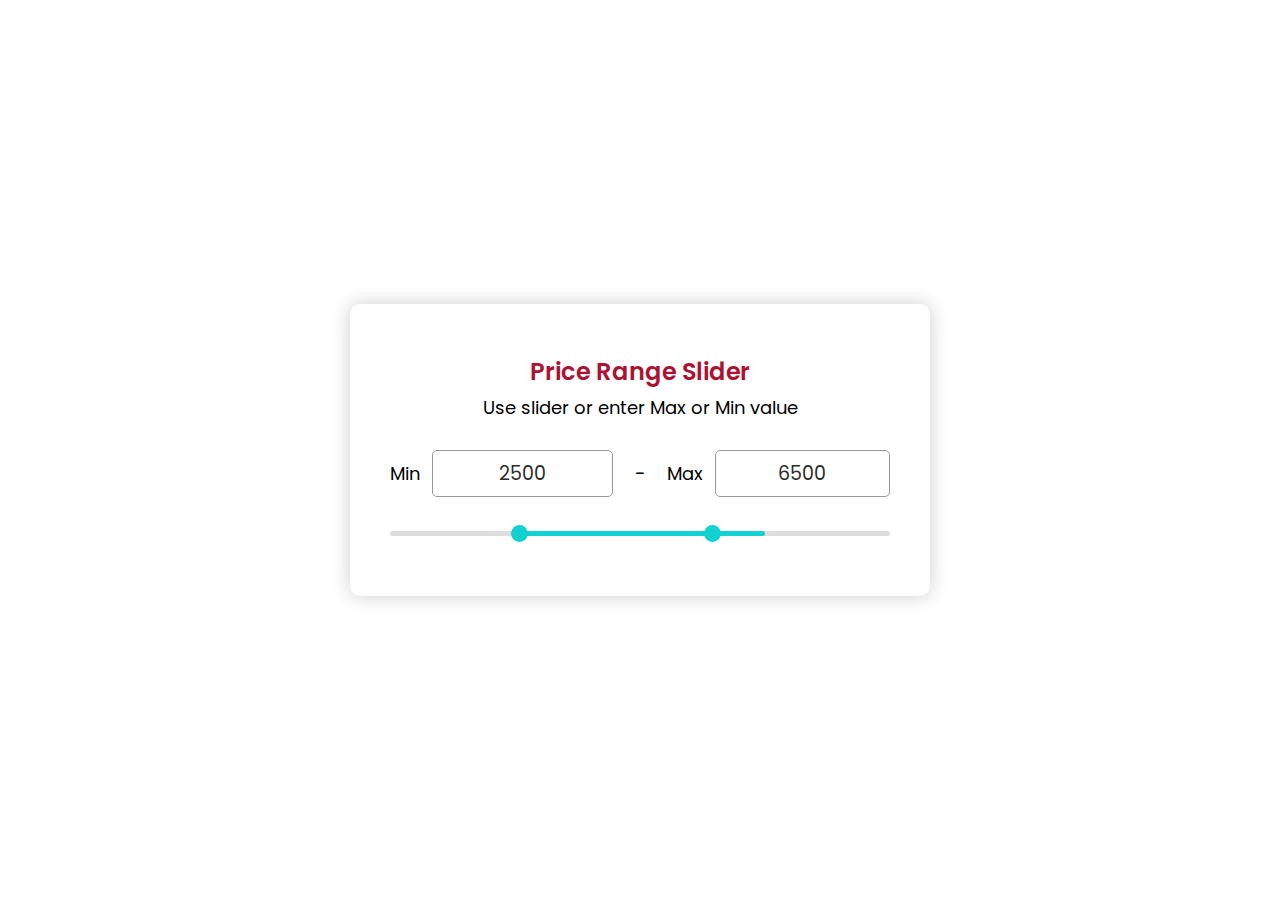
<file: Price range slider/index.html>
<!DOCTYPE html>
<html lang="en">
<head>
    <meta charset="UTF-8">
    <meta name="viewport" content="width=device-width, initial-scale=1.0">
    <link rel="stylesheet" href="/Price range slider/style.css">
    <title>Price range slider</title>
</head>
<body>
    <div class="main">
        <header>
            <h2>Price Range Slider</h2>
            <p>Use slider or enter Max or Min value</p>
        </header>
        <div class="PriceInput">
            <div class="pricefield">
                <span>Min</span>
                <input type="number" class="Min_input" value="2500">
            </div>
            <div class="custom_wrapper">-</div>
            <div class="pricefield">
                <span>Max</span>
                <input type="number" class="Max_input" value="6500">
            </div>
        </div>
        <div class="slider">
            <div class="progress"></div>
        </div>
        <!-- range input -->
        <div class="range_input">
            <input type="range" class="min_range" min="0" max="10000" value="2500" step="100">
            <input type="range" class="max_range" min="0" max="10000" value="6500" step="100">
        </div>
    </div>
    <script src="/Price range slider/index.js"></script>
</body>
</html>
</file>
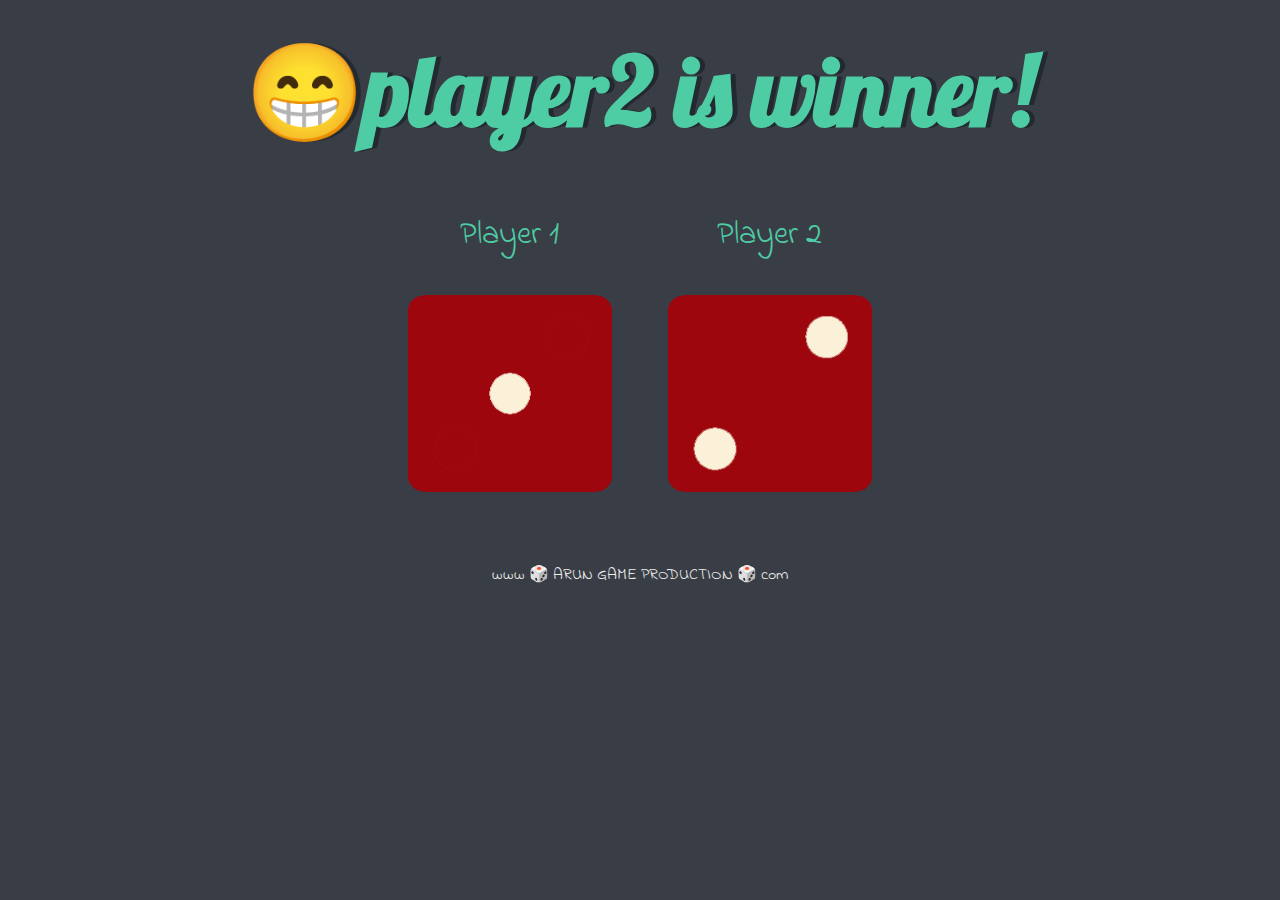
<file: dicee game/dicee.html>
<!DOCTYPE html>
<html lang="en" dir="ltr">
  <head>
    <meta charset="utf-8">
    <title>Dicee</title>
    <link rel="stylesheet" href="styles.css">
    <link href="https://fonts.googleapis.com/css?family=Indie+Flower|Lobster" rel="stylesheet">

  </head>
  <body>

    <div class="container">
      <h1>Refresh Me</h1>

      <div class="dice">
        <p>Player 1</p>
        <img class="img1" src="/dicee game/images/dice6.png">
      </div>

      <div class="dice">
        <p>Player 2</p>
        <img class="img2" src="/dicee game/images/dice6.png">
      </div>

    </div>
    <script src="/dicee game/index.js"></script>


  </body>

  <footer>
    www 🎲 ARUN GAME PRODUCTION 🎲 com
  </footer>
</html>
</file>
<file: Price range slider/style.css>
@import url('https://fonts.googleapis.com/css2?family=Poppins:ital,wght@0,100;0,200;0,300;0,400;0,500;0,600;0,700;0,800;0,900;1,100;1,200;1,300;1,400;1,500;1,600;1,700;1,800;1,900&display=swap');

*{
    margin: 0;
    padding: 0;
    font-family: 'Poppins', sans-serif;
}

body{
    height: 100%;
    width: 100%;
    background-color: rgb(255, 255, 255);
    display: flex;
    justify-content: center;
    align-items: center;
    min-height: 100vh;
}

.main{
    width: 500px;
    background-color: #fff;
    padding: 50px  40px 60px 40px;
    border-radius: 10px;
    box-shadow: 0 0 20px rgba(0, 0, 0, 0.2);
    transition: transform 0.5s;
}
.main:hover{
    transform: scale(1.05);
}
header h2{
    font-size: 24px;
    font-weight: 600;
    text-align: center;
    color: rgb(172, 19, 50);
    
}
header p{
    font-size: 18px;
    margin-top: 5px;
    text-align: center;
}
.PriceInput{
    width: 100%;
    display: flex;
    margin: 30px 0 35px;
}
.PriceInput .pricefield{
    height: 45px;
    width: 100%;
    display: flex;
    /* background-color: red; */
    align-items: center;
}
.pricefield input{
    width: 100%;
    height: 100%;
    margin-left: 12px;
    outline: none;
    text-align: center;
    border-radius: 5px;
    border: 1px solid #999;
    font-size: 19px;
    color: #2b2b2b;
    /* -moz-appearance: textfield; */
    
}

.pricefield span{
    font-size: 18px;
    font-weight: 400;
}
input[type = "number"]::-webkit-outer-spin-button, input[type="number"]::-webkit-inner-spin-button{
    -webkit-appearance: none;
}
.PriceInput .custom_wrapper{
    /* background-color: red; */
    width: 120px;
    display: flex;
    align-items: center;
    justify-content: center;
    font-size: 19px;
    
}

/* slider */
.slider{
    height: 5px;
    border-radius: 5px;
    background-color: #ddd;
    position: relative;
}
.slider .progress{
    height: 5px;
    border-radius: 5px;
    background-color: rgb(19, 209, 209);
    left: 25%;
    right: 25%;
    position: absolute;
}

.range_input{
    position: relative;
}
.range_input input{
    position: absolute;
    top: -5px;
    height: 5px;
    width: 100%;
    -webkit-appearance: none;
    background: none;
    pointer-events: none;
}

input[type = "range"]::-webkit-slider-thumb{
    height: 17px;
    width: 17px;
    border-radius: 50%;
    -webkit-appearance: none;
    background: rgb(19, 209, 209);
    pointer-events: auto;
}
</file>
<file: dicee game/styles.css>
.container {
  width: 70%;
  margin: auto;
  text-align: center;
}

.dice {
  text-align: center;
  display: inline-block;

}

body {
  background-color: #393E46;
}

h1 {
  margin: 30px;
  font-family: 'Lobster', cursive;
  text-shadow: 5px 0 #232931;
  font-size: 6rem;
  color: #4ECCA3;
}

p {
  font-size: 2rem;
  color: #4ECCA3;
  font-family: 'Indie Flower', cursive;
}

img {
  width: 80%;
}

footer {
  margin-top: 5%;
  color: #EEEEEE;
  text-align: center;
  font-family: 'Indie Flower', cursive;

}
</file>
